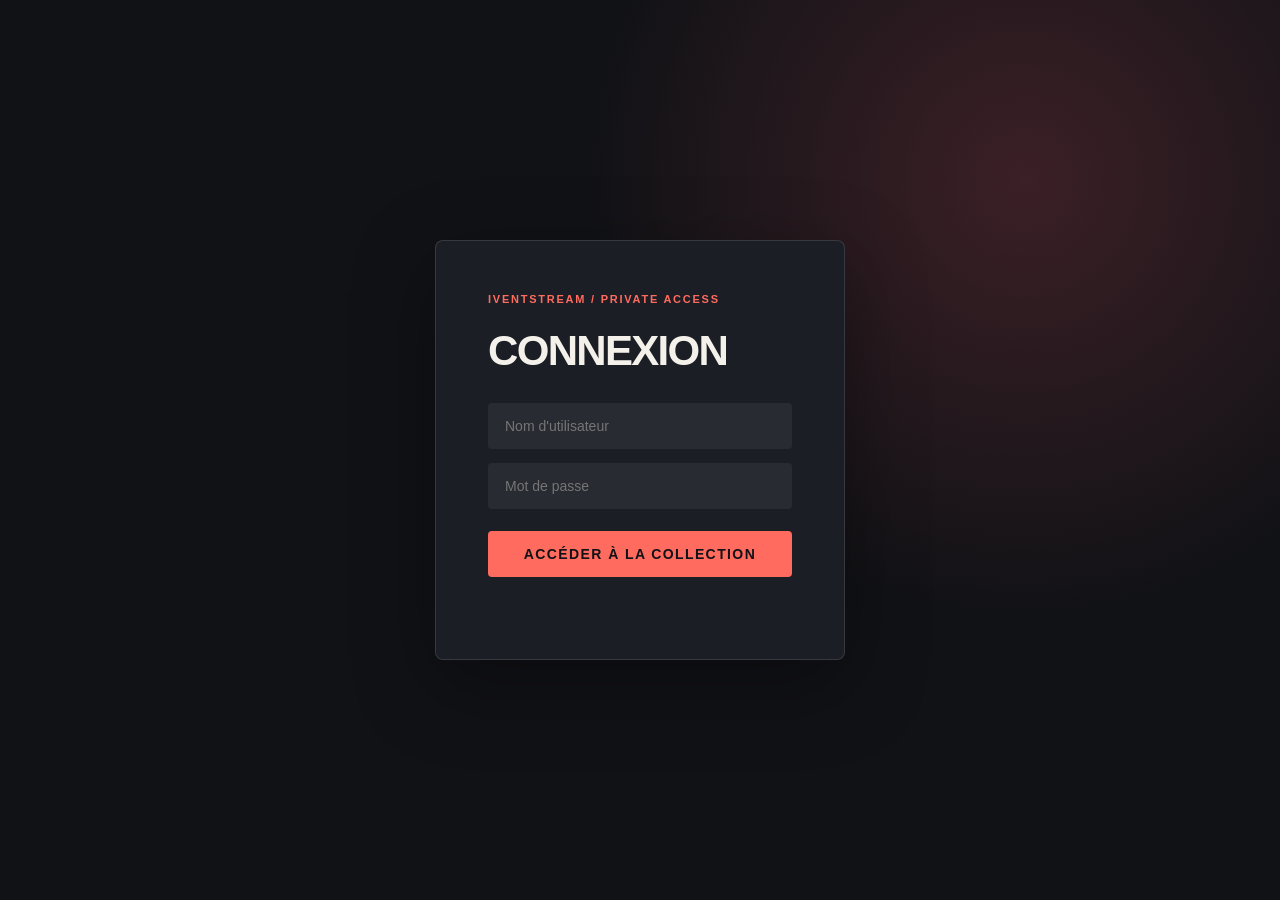
<file: index.html>
<!DOCTYPE html>
<html lang="fr">
<head>
    <meta charset="UTF-8">
    <meta name="viewport" content="width=device-width, initial-scale=1.0">
    <link rel="stylesheet" href="./css/style.css">
    <title>Connexion | Iventstream</title>
</head>
<body class="connection">
    
    <form action="" method="">
        <h1 style="color: blue;">CONNEXION</h1>

        <input class="username" type="text" name="username" placeholder="Nom d'utilisateur" autocomplete="username" required>
        <input class="password" type="password" name="password" placeholder="Mot de passe" autocomplete="current-password" required>
        <button type="button">Accéder à la collection</button>
        <p style="color: red;"></p>
    </form>

<script src="./js/config.js"></script>
</body>
</html>
</file>
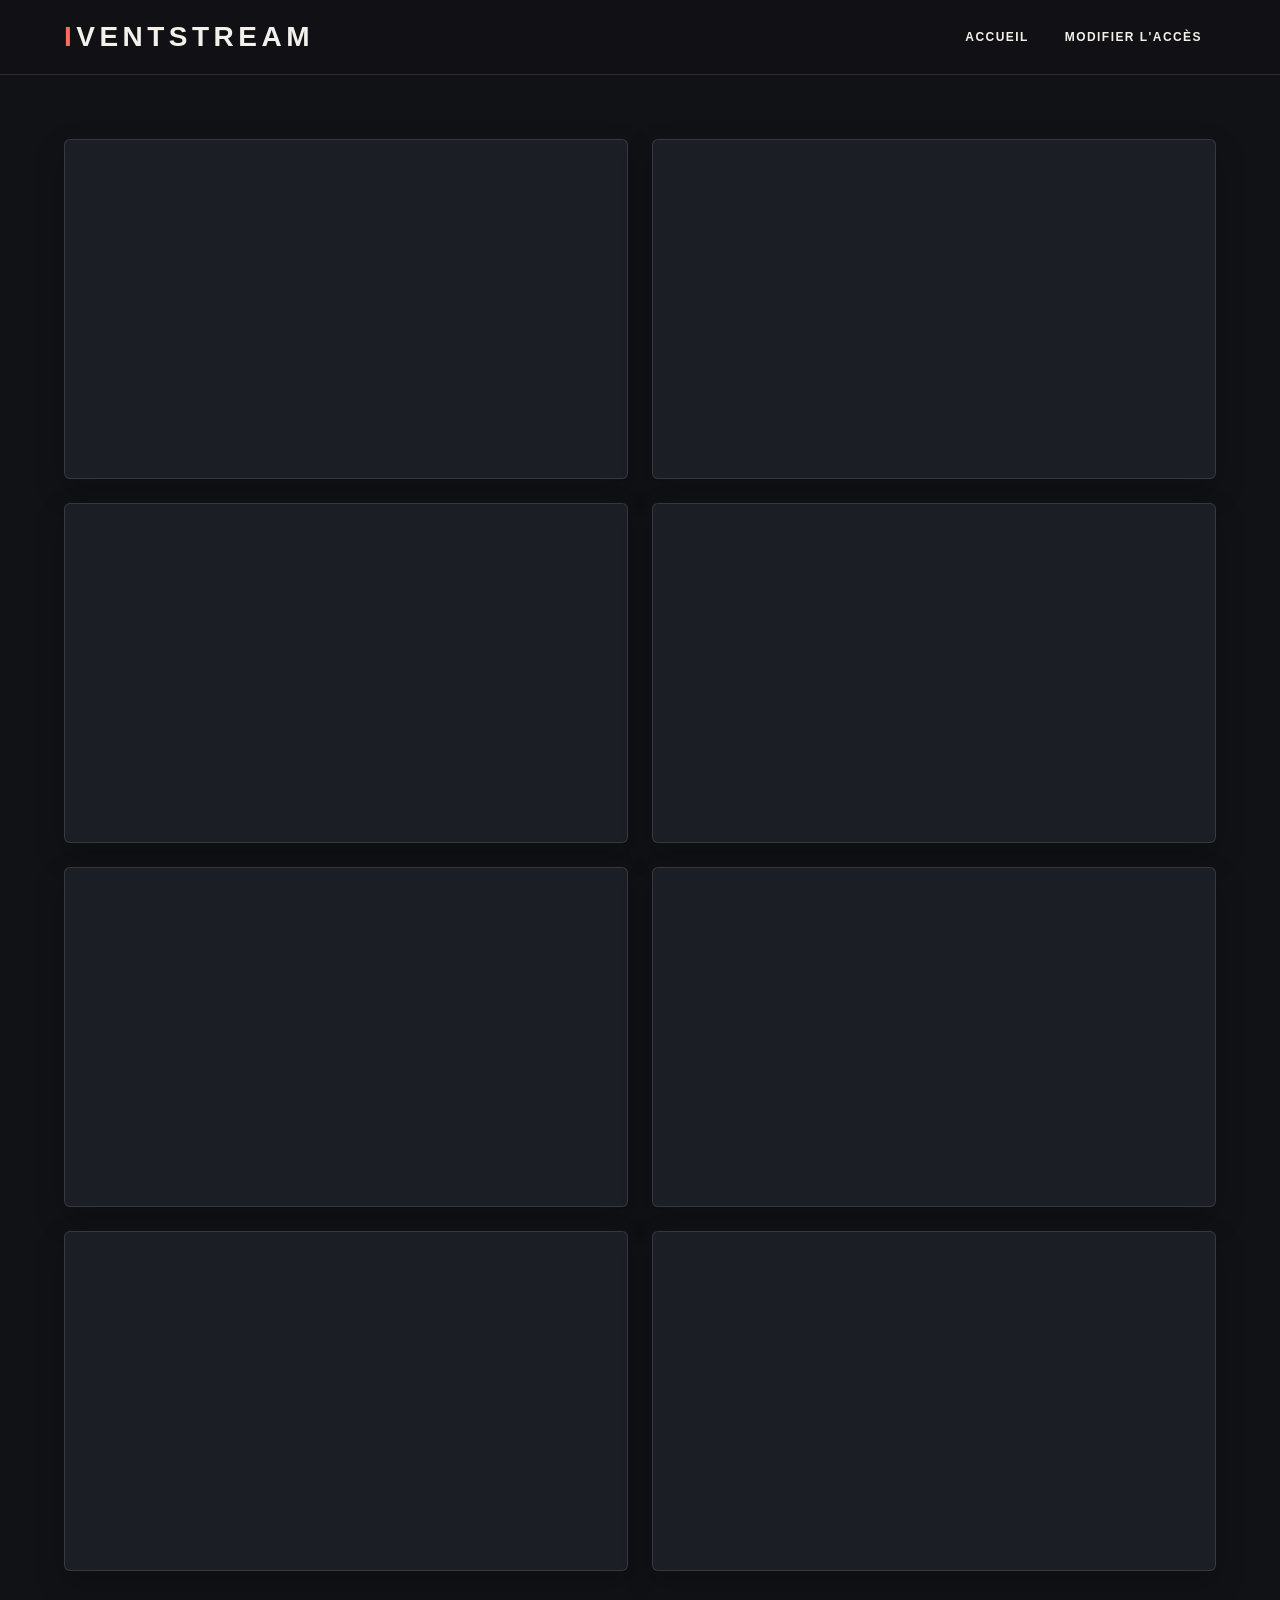
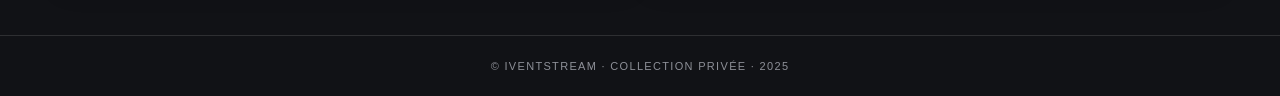
<file: contenue.html>
<!DOCTYPE html>
<html lang="fr">
<head>
    <meta charset="UTF-8">
    <meta name="viewport" content="width=device-width, initial-scale=1.0">
    <link rel="stylesheet" href="./css/style.css">
    <title>Collection | Iventstream</title>
</head>
<body class="contenue">
    
    <!-- Header -->
    <header>
        <h1>IVENTSTREAM</h1>
        <nav>
            <a href="./index.html">Accueil</a>
            <a class="change_id">Modifier l'accès</a>
        </nav>
        <div class="burger">
            <span></span>
            <span></span>
            <span></span>
        </div>
    </header>

    <!-- Contenue principale -->
    <main id="home">

            <section class="videos-container">
                <iframe src="https://www.pornhub.com/embed/644b26a253a27" frameborder="0" width="560" height="340" scrolling="no" allowfullscreen></iframe>
                <iframe src="https://www.pornhub.com/embed/ph615614b65de3a" frameborder="0" width="560" height="340" scrolling="no" allowfullscreen></iframe>
                <iframe src="https://www.pornhub.com/embed/64fd7cde79820" frameborder="0" width="560" height="340" scrolling="no" allowfullscreen></iframe>
                <iframe src="https://www.pornhub.com/embed/64c18e2a9bb7d" frameborder="0" width="560" height="340" scrolling="no" allowfullscreen></iframe>
                <iframe src="https://www.pornhub.com/embed/645f6c7f43e52" frameborder="0" width="560" height="340" scrolling="no" allowfullscreen></iframe>
                <iframe src="https://www.pornhub.com/embed/ph6140307866864" frameborder="0" width="560" height="340" scrolling="no" allowfullscreen></iframe>
                <iframe src="https://www.pornhub.com/embed/ph5eb174710e2e0" frameborder="0" width="560" height="340" scrolling="no" allowfullscreen></iframe>
                <iframe src="https://www.pornhub.com/embed/ph613f994c0a401" frameborder="0" width="560" height="340" scrolling="no" allowfullscreen></iframe>
                
            </section>

            <section class="settings" style="display: none;">
                <form action="modifier.php" method="post">
                    <div>
                        <label for="last_username">Last username:</label>
                        <input type="text" name="last_username" id="last_username" required>
                    </div>
                    <div>
                        <label for="last_password">Last password:</label>
                        <input type="password" name="last_password" id="last_password" required>
                    </div>

                    <!-- New ID -->
                    <div>
                        <label for="new_username">New username:</label>
                        <input type="text" name="new_username" id="new_username" required>
                    </div>
                    <div>
                        <label for="new_password">New password:</label>
                        <input type="password" name="new_password" id="new_password" required>
                    </div>

                    <button type="submit">Valider</button>
                </form>
            </section>
    </main>

    <!-- Footer -->
    <footer>
        <p>&copy; Iventstream · Collection privée · 2025</p>
    </footer>

<script src="./js/script.js"></script>
<script src="./js/config.js"></script>
</body>
</html>
</file>
<file: css/style.css>
:root{
    --ink: #111216;
    --ink-soft: #1c1e25;
    --paper: #f4f1eb;
    --muted: #8e9098;
    --accent: #ff6b5f;
    --accent-dark: #d84b48;
    --line: rgba(255, 255, 255, 0.12);
}

*{
    box-sizing: border-box;
    margin: 0;
    padding: 0;
    font-family: Arial, Helvetica, sans-serif;
    text-decoration: none;
}

body{
    min-width: 320px;
}

/* Header */
header{
    align-items: center;
    background: rgba(17, 18, 22, 0.94);
    border-bottom: 1px solid var(--line);
    display: flex;
    justify-content: space-between;
    padding: 20px clamp(20px, 5vw, 72px);
    position: sticky;
    top: 0;
    z-index: 10;
}

header h1{
    color: var(--paper);
    font-size: clamp(20px, 3vw, 28px);
    letter-spacing: 0.16em;
}

header h1::first-letter{
    color: var(--accent);
}

nav{
    align-items: center;
    display: flex;
    gap: 8px;
}

nav a{
    border-radius: 4px;
    color: var(--paper);
    font-size: 12px;
    font-weight: 700;
    letter-spacing: 0.12em;
    padding: 10px 14px;
    text-transform: uppercase;
    transition: background 0.2s, color 0.2s;
}

nav a:hover{
    background: var(--accent);
    color: var(--ink);
}

.burger{
    display: none;
}

.visible{
    display: flex;
}

/* Connection */
.connection{
    align-items: center;
    background: radial-gradient(circle at 80% 20%, #3b2026 0, transparent 35%), var(--ink);
    color: var(--paper);
    display: flex;
    justify-content: center;
    min-height: 100vh;
    padding: 24px;
}

.connection form{
    background: var(--ink-soft);
    border: 1px solid var(--line);
    border-radius: 8px;
    box-shadow: 0 24px 80px rgba(0, 0, 0, 0.35);
    display: flex;
    flex-direction: column;
    gap: 14px;
    max-width: 410px;
    padding: clamp(28px, 6vw, 52px);
    width: 100%;
}

.connection form::before{
    color: var(--accent);
    content: "IVENTSTREAM / PRIVATE ACCESS";
    font-size: 11px;
    font-weight: 700;
    letter-spacing: 0.16em;
}

.connection form h1{
    color: var(--paper) !important;
    font-size: clamp(28px, 6vw, 42px);
    letter-spacing: -0.04em;
    margin: 8px 0 14px;
}

.connection form input,
.connection form button,
.settings form input,
.settings form button{
    border: 1px solid transparent;
    border-radius: 4px;
    font-size: 14px;
    padding: 14px 16px;
}

.connection form input,
.settings form input{
    background: #292b33;
    color: var(--paper);
    outline: none;
    width: 100%;
}

.connection form input:focus,
.settings form input:focus{
    border-color: var(--accent);
}

.connection form button,
.settings form button{
    background: var(--accent);
    color: var(--ink);
    cursor: pointer;
    font-weight: 700;
    letter-spacing: 0.1em;
    margin-top: 8px;
    text-transform: uppercase;
    transition: background 0.2s, transform 0.2s;
    width: 100%;
}

.connection form button:hover,
.settings form button:hover{
    background: #ff8577;
    transform: translateY(-2px);
}

.connection form p{
    color: #ff928b !important;
    font-size: 13px;
    min-height: 16px;
    text-align: center;
}

/* Contenu */
.contenue{
    background: var(--ink);
    color: var(--paper);
}

.contenue main{
    margin: 0 auto;
    max-width: 1500px;
    min-height: calc(100vh - 147px);
}

.videos-container{
    display: grid;
    gap: 24px;
    grid-template-columns: repeat(auto-fit, minmax(min(100%, 390px), 1fr));
    padding: clamp(24px, 5vw, 72px);
}

.videos-container iframe{
    background: var(--ink-soft);
    border: 1px solid var(--line);
    border-radius: 6px;
    box-shadow: 0 12px 30px rgba(0, 0, 0, 0.22);
    width: 100%;
    aspect-ratio: 16 / 9;
    transition: border-color 0.2s, transform 0.2s;
}

.videos-container iframe:hover{
    border-color: var(--accent);
    transform: translateY(-4px);
}

/* Settings */
.settings{
    align-items: center;
    justify-content: center;
    min-height: 70vh;
    padding: 30px;
}

.settings form{
    display: flex;
    flex-direction: column;
    gap: 12px;
    max-width: 460px;
    width: 100%;
}

/* Footer */
footer{
    border-top: 1px solid var(--line);
    padding: 24px;
}

footer p{
    color: var(--muted);
    font-size: 11px;
    letter-spacing: 0.12em;
    text-align: center;
    text-transform: uppercase;
}

@media (max-width: 686px){
    header{
        padding: 16px 20px;
    }

    header h1{
        font-size: 18px;
    }

    nav{
        background: var(--ink-soft);
        border-left: 1px solid var(--line);
        display: none;
        flex-direction: column;
        gap: 14px;
        height: 100vh;
        justify-content: flex-start;
        padding: 100px 24px 24px;
        position: fixed;
        right: 0;
        top: 0;
        width: min(78vw, 300px);
    }

    nav a{
        width: 100%;
    }

    .visible{
        display: flex;
    }

    .burger{
        cursor: pointer;
        display: flex;
        flex-direction: column;
        gap: 5px;
        padding: 8px 0 8px 8px;
        position: relative;
        z-index: 11;
    }

    .burger span{
        background: var(--paper);
        display: block;
        height: 2px;
        width: 22px;
    }

    .videos-container{
        gap: 16px;
        padding: 24px 16px;
    }
}
</file>
